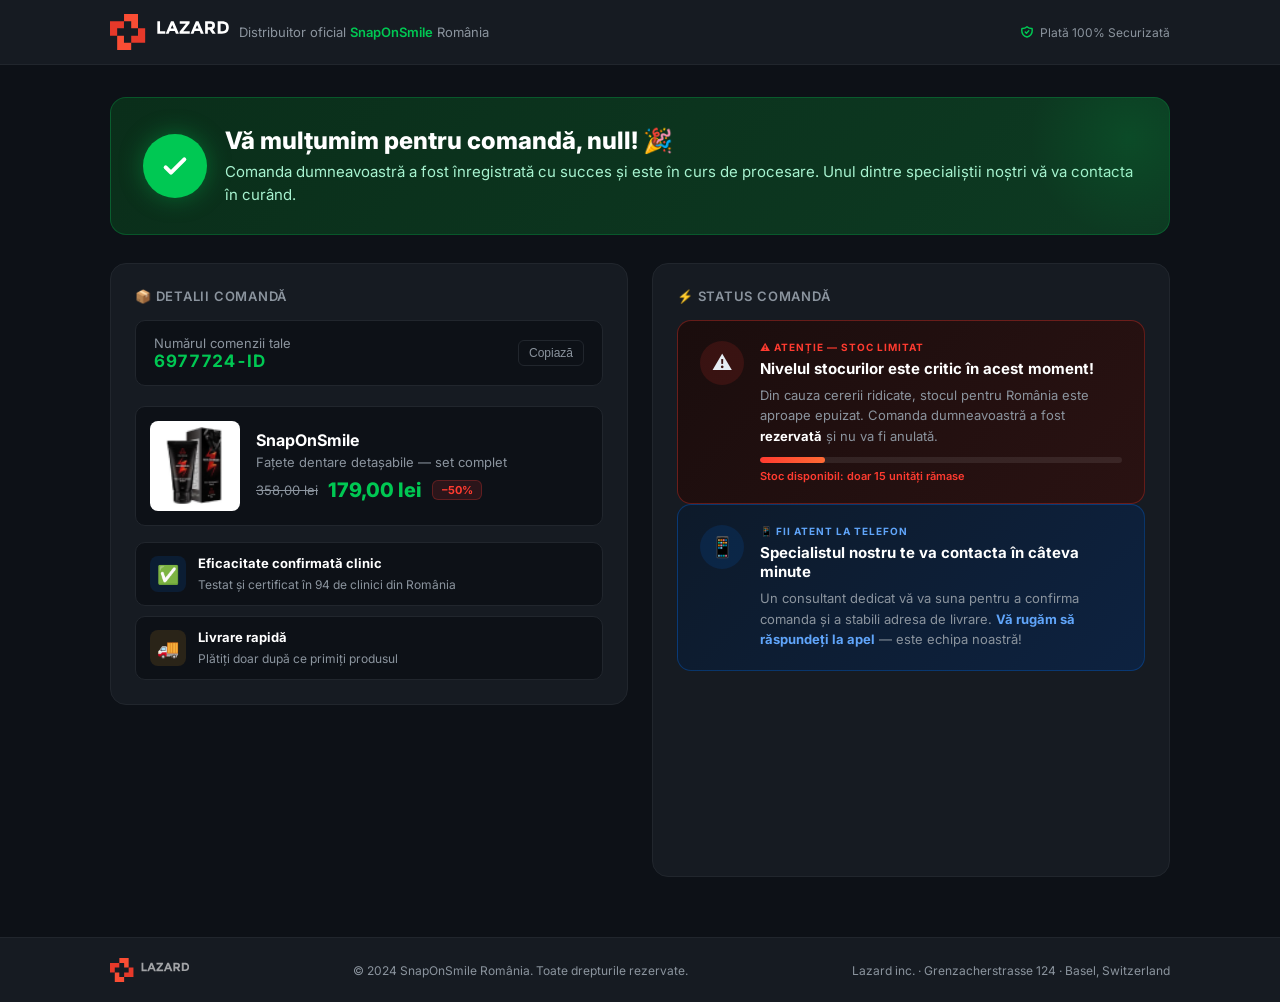
<file: thanks/index.html>
<!DOCTYPE html>
<html lang="ro-RO">
<head>
  <title>Mulțumim pentru comandă! | SnapOnSmile România</title>
  <meta charset="UTF-8">
  <meta name="viewport" content="width=device-width, initial-scale=1">
  <meta name="robots" content="noindex, nofollow">
  <link rel="shortcut icon" href="favicon.ico">
  <link rel="preconnect" href="https://fonts.googleapis.com">
  <link rel="preconnect" href="https://fonts.gstatic.com" crossorigin>
  <link href="https://fonts.googleapis.com/css2?family=Inter:wght@400;500;600;700;800;900&display=swap" rel="stylesheet">
  <style>
    *, *::before, *::after { box-sizing: border-box; margin: 0; padding: 0; }

    :root {
      --green:   #00c853;
      --green-d: #00a844;
      --red:     #ff3b30;
      --orange:  #ff9500;
      --gold:    #f5a623;
      --dark:    #0d1117;
      --card:    #161b22;
      --border:  #21262d;
      --text:    #e6edf3;
      --muted:   #8b949e;
      --white:   #ffffff;
    }

    html, body { height: 100%; }

    body {
      font-family: 'Inter', sans-serif;
      background: var(--dark);
      color: var(--text);
      min-height: 100vh;
    }

    /* ── HEADER ── */
    .header {
      background: var(--card);
      border-bottom: 1px solid var(--border);
      padding: 14px 0;
    }
    .header-inner {
      max-width: 1100px;
      margin: 0 auto;
      padding: 0 20px;
      display: flex;
      align-items: center;
      justify-content: space-between;
      gap: 12px;
      flex-wrap: wrap;
    }
    .header-brand {
      display: flex;
      align-items: center;
      gap: 10px;
    }
    .header-brand svg { height: 36px; width: auto; }
    .header-tagline {
      font-size: 13px;
      color: var(--muted);
    }
    .header-tagline span { color: var(--green); font-weight: 600; }
    .header-secure {
      display: flex;
      align-items: center;
      gap: 6px;
      font-size: 12px;
      color: var(--muted);
    }
    .header-secure svg { color: var(--green); }

    /* ── MAIN ── */
    .main { padding: 32px 0 60px; }
    .container {
      max-width: 1100px;
      margin: 0 auto;
      padding: 0 20px;
    }

    /* ── SUCCESS BANNER ── */
    .success-banner {
      background: linear-gradient(135deg, #0a2e1a 0%, #0d3a22 100%);
      border: 1px solid #00c85340;
      border-radius: 16px;
      padding: 28px 32px;
      display: flex;
      align-items: center;
      gap: 18px;
      margin-bottom: 28px;
      position: relative;
      overflow: hidden;
    }
    .success-banner::before {
      content: '';
      position: absolute;
      top: -60px; right: -60px;
      width: 200px; height: 200px;
      background: radial-gradient(circle, #00c85320, transparent 70%);
      pointer-events: none;
    }
    .success-icon {
      width: 64px; height: 64px;
      background: var(--green);
      border-radius: 50%;
      display: flex; align-items: center; justify-content: center;
      flex-shrink: 0;
      box-shadow: 0 0 24px #00c85360;
      animation: pulse-green 2s ease-in-out infinite;
    }
    @keyframes pulse-green {
      0%, 100% { box-shadow: 0 0 24px #00c85360; }
      50%       { box-shadow: 0 0 40px #00c85390; }
    }
    .success-icon svg { width: 32px; height: 32px; color: #fff; }
    .success-text h1 {
      font-size: clamp(18px, 3vw, 24px);
      font-weight: 800;
      color: var(--white);
      margin-bottom: 6px;
    }
    .success-text p {
      font-size: 15px;
      color: #a7f3d0;
      line-height: 1.5;
    }

    /* ── GRID ── */
    .grid {
      display: grid;
      grid-template-columns: 1fr 1fr;
      gap: 24px;
    }
    @media (max-width: 768px) {
      .grid { grid-template-columns: 1fr; }
      .success-banner { flex-direction: column; text-align: center; }
    }

    /* ── CARD ── */
    .card {
      background: var(--card);
      border: 1px solid var(--border);
      border-radius: 16px;
      padding: 24px;
    }
    .card-title {
      font-size: 13px;
      font-weight: 600;
      text-transform: uppercase;
      letter-spacing: .06em;
      color: var(--muted);
      margin-bottom: 16px;
    }

    /* ── ORDER ID ── */
    .order-id-box {
      background: #0d1117;
      border: 1px solid var(--border);
      border-radius: 10px;
      padding: 14px 18px;
      display: flex;
      align-items: center;
      justify-content: space-between;
      gap: 12px;
      margin-bottom: 20px;
    }
    .order-id-label { font-size: 13px; color: var(--muted); }
    .order-id-value {
      font-size: 17px;
      font-weight: 700;
      color: var(--green);
      letter-spacing: .04em;
      font-variant-numeric: tabular-nums;
    }
    .order-id-copy {
      background: none;
      border: 1px solid var(--border);
      border-radius: 6px;
      padding: 5px 10px;
      font-size: 12px;
      color: var(--muted);
      cursor: pointer;
      transition: all .2s;
    }
    .order-id-copy:hover { border-color: var(--green); color: var(--green); }

    /* ── PRODUCT CARD ── */
    .product-box {
      display: flex;
      gap: 16px;
      align-items: center;
      background: #0d1117;
      border: 1px solid var(--border);
      border-radius: 10px;
      padding: 14px;
      margin-bottom: 16px;
    }
    .product-img {
      width: 90px; height: 90px;
      object-fit: contain;
      border-radius: 8px;
      background: #fff;
      padding: 4px;
      flex-shrink: 0;
    }
    .product-info { flex: 1; }
    .product-name {
      font-size: 16px;
      font-weight: 700;
      color: var(--white);
      margin-bottom: 4px;
    }
    .product-desc {
      font-size: 13px;
      color: var(--muted);
      margin-bottom: 8px;
    }
    .price-row { display: flex; align-items: center; gap: 10px; }
    .price-old {
      font-size: 13px;
      color: var(--muted);
      text-decoration: line-through;
    }
    .price-new {
      font-size: 20px;
      font-weight: 800;
      color: var(--green);
    }
    .badge-discount {
      background: #ff3b3020;
      color: var(--red);
      border: 1px solid #ff3b3040;
      border-radius: 6px;
      font-size: 11px;
      font-weight: 700;
      padding: 2px 8px;
    }

    /* ── SEALS ── */
    .seals {
      display: flex;
      flex-direction: column;
      gap: 10px;
    }
    .seal {
      display: flex;
      align-items: center;
      gap: 12px;
      background: #0d1117;
      border: 1px solid var(--border);
      border-radius: 10px;
      padding: 12px 14px;
    }
    .seal-icon {
      width: 36px; height: 36px;
      border-radius: 8px;
      display: flex; align-items: center; justify-content: center;
      flex-shrink: 0;
      font-size: 18px;
    }
    .seal-icon.green { background: #00c85320; }
    .seal-icon.blue  { background: #0070f320; }
    .seal-icon.gold  { background: #f5a62320; }
    .seal-text strong {
      display: block;
      font-size: 13px;
      font-weight: 700;
      color: var(--white);
      margin-bottom: 2px;
    }
    .seal-text span { font-size: 12px; color: var(--muted); }

    /* ── TRIGGERS ── */
    .triggers { display: flex; flex-direction: column; gap: 16px; margin-top: 28px; }

    .trigger {
      border-radius: 14px;
      padding: 20px 22px;
      display: flex;
      gap: 16px;
      align-items: flex-start;
      position: relative;
      overflow: hidden;
      opacity: 0;
      transform: translateY(20px);
      transition: opacity .5s ease, transform .5s ease;
    }
    .trigger.show { opacity: 1; transform: translateY(0); }

    .trigger-1 {
      background: linear-gradient(135deg, #1a0d0d, #2a1212);
      border: 1px solid #ff3b3050;
    }
    .trigger-2 {
      background: linear-gradient(135deg, #0d1a2a, #0d2240);
      border: 1px solid #0070f350;
    }
    .trigger-3 {
      background: linear-gradient(135deg, #1a160a, #2a2210);
      border: 1px solid #f5a62350;
    }

    .trigger-pulse {
      width: 44px; height: 44px;
      border-radius: 50%;
      display: flex; align-items: center; justify-content: center;
      flex-shrink: 0;
      font-size: 20px;
      animation: trigger-pulse 1.5s ease-in-out infinite;
    }
    .trigger-1 .trigger-pulse { background: #ff3b3020; animation-delay: 0s; }
    .trigger-2 .trigger-pulse { background: #0070f320; animation-delay: .3s; }
    .trigger-3 .trigger-pulse { background: #f5a62320; animation-delay: .6s; }

    @keyframes trigger-pulse {
      0%, 100% { transform: scale(1); }
      50%       { transform: scale(1.12); }
    }

    .trigger-body { flex: 1; }
    .trigger-tag {
      font-size: 10px;
      font-weight: 700;
      text-transform: uppercase;
      letter-spacing: .1em;
      margin-bottom: 6px;
    }
    .trigger-1 .trigger-tag { color: var(--red); }
    .trigger-2 .trigger-tag { color: #60a5fa; }
    .trigger-3 .trigger-tag { color: var(--gold); }

    .trigger-title {
      font-size: 15px;
      font-weight: 700;
      color: var(--white);
      margin-bottom: 6px;
      line-height: 1.3;
    }
    .trigger-desc {
      font-size: 13px;
      color: var(--muted);
      line-height: 1.6;
    }

    .stock-bar {
      margin-top: 10px;
      height: 6px;
      background: #ffffff15;
      border-radius: 99px;
      overflow: hidden;
    }
    .stock-bar-fill {
      height: 100%;
      width: 18%;
      background: linear-gradient(90deg, var(--red), #ff6b35);
      border-radius: 99px;
      animation: stock-blink 1.5s ease-in-out infinite;
    }
    @keyframes stock-blink {
      0%, 100% { opacity: 1; }
      50%       { opacity: .6; }
    }
    .stock-label {
      margin-top: 6px;
      font-size: 11px;
      color: var(--red);
      font-weight: 600;
    }

    /* countdown inline */
    .countdown-inline {
      display: inline-flex;
      align-items: center;
      gap: 4px;
      background: #ffffff10;
      border: 1px solid #ffffff20;
      border-radius: 6px;
      padding: 3px 10px;
      font-size: 14px;
      font-weight: 700;
      color: var(--white);
      font-variant-numeric: tabular-nums;
      margin-top: 8px;
    }
    .countdown-inline .cd-label { font-size: 11px; font-weight: 400; color: var(--muted); margin-right: 4px; }
    .trigger-3 .countdown-inline { border-color: #f5a62340; }

    /* ── FOOTER ── */
    .footer {
      background: var(--card);
      border-top: 1px solid var(--border);
      padding: 20px 0;
    }
    .footer-inner {
      max-width: 1100px;
      margin: 0 auto;
      padding: 0 20px;
      display: flex;
      align-items: center;
      justify-content: space-between;
      flex-wrap: wrap;
      gap: 12px;
    }
    .footer img { height: 28px; opacity: .7; }
    .footer-copy { font-size: 12px; color: var(--muted); }
    .footer-address { font-size: 12px; color: var(--muted); text-align: right; }

    /* ── RESPONSIVE ── */
    @media (max-width: 520px) {
      .success-banner { padding: 20px; }
      .card { padding: 18px; }
      .product-img { width: 70px; height: 70px; }
    }
  </style>
</head>
<body>

  <!-- HEADER -->
  <header class="header">
    <div class="header-inner">
      <div class="header-brand">
        <svg height="32" viewBox="0 0 99 30" fill="none" xmlns="http://www.w3.org/2000/svg"><path d="M17.6719 11.9108H23.3344V0H11.6983V6.11465H17.6719V11.9108Z" fill="#FA4D34"/><path d="M11.6361 11.9745V6.11465H0V18.0892H5.9736V11.9745H11.6361Z" fill="#E6392A"/><path d="M11.6361 18.0892H5.97361V30H17.6719V23.8854H11.6361V18.0892Z" fill="#FA4D34"/><path d="M17.6719 18.0892V23.8854H29.308V11.9108H23.3344V18.0892H17.6719Z" fill="#E6392A"/><path d="M39.4507 16.4331V6.05096H41.6908V14.3949H46.0465V16.4331H39.4507Z" fill="white"/><path d="M54.9447 16.4331L54.0113 14.2038H49.78L48.8466 16.4331H46.4199L50.8378 6.05096H53.0157L57.4337 16.4331H54.9447ZM51.8957 9.10829L50.5889 12.1019H53.1402L51.8957 9.10829Z" fill="white"/><path d="M57.9315 16.4331V14.8408L63.2828 8.02549H58.1182V6.05096H66.3319V7.64332L61.0427 14.3949H66.4563V16.4331H57.9315Z" fill="white"/><path d="M75.6656 16.4331L74.7322 14.2038H70.5009L69.5676 16.4331H67.1408L71.5588 6.05096H73.7366L78.1546 16.4331H75.6656ZM72.6166 9.10829L71.3099 12.1019H73.8611L72.6166 9.10829Z" fill="white"/><path d="M87.4884 9.49045C87.4884 11.1465 86.8661 12.2293 85.5594 12.7389L88.1106 16.4331H85.3105L83.0704 13.121H81.5148V16.4331H79.2747V6.05096H83.1326C84.6883 6.05096 85.8083 6.30574 86.4928 6.87899C87.1773 7.38854 87.4884 8.28026 87.4884 9.49045ZM84.7505 10.7006C85.0616 10.4459 85.186 10.0637 85.186 9.49045C85.186 8.91721 85.0616 8.53504 84.7505 8.34396C84.4393 8.15288 83.9415 8.02549 83.1948 8.02549H81.5148V11.0828H83.1948C83.9415 11.0828 84.5016 10.9554 84.7505 10.7006Z" fill="white"/><path d="M97.5688 7.38854C98.5644 8.28026 99 9.55415 99 11.1465C99 12.7389 98.5022 14.0127 97.5688 14.9682C96.6354 15.9236 95.2043 16.3694 93.2131 16.3694H89.7285V6.05096H93.3375C95.2043 6.05096 96.6354 6.49682 97.5688 7.38854ZM95.951 13.5669C96.511 13.0573 96.7599 12.2293 96.7599 11.2102C96.7599 10.1911 96.511 9.42676 95.951 8.85351C95.3909 8.28026 94.5198 8.02549 93.3997 8.02549H92.1552V14.3312H93.5864C94.582 14.3949 95.3909 14.1401 95.951 13.5669Z" fill="white"/></svg>
        <div class="header-tagline">Distribuitor oficial <span>SnapOnSmile</span> România</div>
      </div>
      <div class="header-secure">
        <svg width="14" height="14" fill="none" viewBox="0 0 24 24" stroke="currentColor" stroke-width="2.5"><path stroke-linecap="round" stroke-linejoin="round" d="M9 12l2 2 4-4m5.618-4.016A11.955 11.955 0 0112 2.944a11.955 11.955 0 01-8.618 3.04A12.02 12.02 0 003 9c0 5.591 3.824 10.29 9 11.622 5.176-1.332 9-6.03 9-11.622 0-1.042-.133-2.052-.382-3.016z"/></svg>
        Plată 100% Securizată
      </div>
    </div>
  </header>

  <!-- MAIN -->
  <main class="main">
    <div class="container">

      <!-- SUCCESS BANNER -->
      <div class="success-banner">
        <div class="success-icon">
          <svg fill="none" viewBox="0 0 24 24" stroke="currentColor" stroke-width="3">
            <path stroke-linecap="round" stroke-linejoin="round" d="M5 13l4 4L19 7"/>
          </svg>
        </div>
        <div class="success-text">
          <h1>Vă mulțumim pentru comandă, <span id="lead-name">stimat client</span>! 🎉</h1>
          <p>Comanda dumneavoastră a fost înregistrată cu succes și este în curs de procesare. Unul dintre specialiștii noștri vă va contacta în curând.</p>
        </div>
      </div>

      <!-- GRID -->
      <div class="grid">

        <!-- COL LEFT -->
        <div>
          <!-- Order Card -->
          <div class="card" style="margin-bottom: 20px;">
            <div class="card-title">📦 Detalii comandă</div>

            <div class="order-id-box">
              <div>
                <div class="order-id-label">Numărul comenzii tale</div>
                <div class="order-id-value" id="order-id">—</div>
              </div>
              <button class="order-id-copy" onclick="copyOrderId()">Copiază</button>
            </div>

            <div class="product-box">
              <img class="product-img"
                src="https://static.statthroat.tech/offers/b391e124-5849-4fff-a56c-6d263158db1a.png"
                onerror="this.src='assets/images/logo/product1.png'"
                alt="SnapOnSmile">
              <div class="product-info">
                <div class="product-name">SnapOnSmile</div>
                <div class="product-desc">Fațete dentare detașabile — set complet</div>
                <div class="price-row">
                  <span class="price-old">358,00 lei</span>
                  <span class="price-new">179,00 lei</span>
                  <span class="badge-discount">−50%</span>
                </div>
              </div>
            </div>

            <div class="seals">
  
              <div class="seal">
                <div class="seal-icon blue">✅</div>
                <div class="seal-text">
                  <strong>Eficacitate confirmată clinic</strong>
                  <span>Testat și certificat în 94 de clinici din România</span>
                </div>
              </div>
              <div class="seal">
                <div class="seal-icon gold">🚚</div>
                <div class="seal-text">
                  <strong>Livrare rapidă</strong>
                  <span>Plătiți doar după ce primiți produsul</span>
                </div>
              </div>
            </div>
          </div>
        </div>

        <!-- COL RIGHT -->
        <div>
          <div class="card">
            <div class="card-title">⚡ Status comandă</div>

            <!-- TRIGGER 1 — Stock -->
            <div class="trigger trigger-1" id="trigger-1">
              <div class="trigger-pulse">⚠️</div>
              <div class="trigger-body">
                <div class="trigger-tag">⚠️ Atenție — Stoc limitat</div>
                <div class="trigger-title">Nivelul stocurilor este critic în acest moment!</div>
                <div class="trigger-desc">
                  Din cauza cererii ridicate, stocul pentru România este aproape epuizat.
                  Comanda dumneavoastră a fost <strong style="color:#fff">rezervată</strong> și nu va fi anulată.
                </div>
                <div class="stock-bar"><div class="stock-bar-fill"></div></div>
                <div class="stock-label">Stoc disponibil: doar 15 unități rămase</div>
              </div>
            </div>

            <!-- TRIGGER 2 — Call -->
            <div class="trigger trigger-2" id="trigger-2">
              <div class="trigger-pulse">📱</div>
              <div class="trigger-body">
                <div class="trigger-tag">📱 Fii atent la telefon</div>
                <div class="trigger-title">Specialistul nostru te va contacta în câteva minute</div>
                <div class="trigger-desc">
                  Un consultant dedicat vă va suna pentru a confirma comanda și a stabili adresa de livrare.
                  <strong style="color:#60a5fa">Vă rugăm să răspundeți la apel</strong> — este echipa noastră!
                </div>
              </div>
            </div>

            <!-- TRIGGER 3 — 30min countdown -->
            <div class="trigger trigger-3" id="trigger-3">
              <div class="trigger-pulse">🕐</div>
              <div class="trigger-body">
                <div class="trigger-tag">🔥 Nu ratați această ofertă</div>
                <div class="trigger-title">Vă vom contacta în maxim 30 de minute!</div>
                <div class="trigger-desc">
                  Prețul redus de <strong style="color:#f5a623">179,00 lei</strong> este valabil doar pentru comenzile confirmate telefonic în fereastra de timp de mai jos.
                  Fiți pregătit!
                </div>
                <div class="countdown-inline">
                  <span class="cd-label">Timp rămas:</span>
                  <span id="cd-min">29</span>:<span id="cd-sec">59</span>
                </div>
              </div>
            </div>

          </div>
        </div>
      </div>
      <!-- end grid -->

    </div>
  </main>

  <!-- FOOTER -->
  <footer class="footer">
    <div class="footer-inner">
      <svg height="24" viewBox="0 0 99 30" fill="none" xmlns="http://www.w3.org/2000/svg"><path d="M17.6719 11.9108H23.3344V0H11.6983V6.11465H17.6719V11.9108Z" fill="#FA4D34"/><path d="M11.6361 11.9745V6.11465H0V18.0892H5.9736V11.9745H11.6361Z" fill="#E6392A"/><path d="M11.6361 18.0892H5.97361V30H17.6719V23.8854H11.6361V18.0892Z" fill="#FA4D34"/><path d="M17.6719 18.0892V23.8854H29.308V11.9108H23.3344V18.0892H17.6719Z" fill="#E6392A"/><path d="M39.4507 16.4331V6.05096H41.6908V14.3949H46.0465V16.4331H39.4507Z" fill="white" opacity=".6"/><path d="M54.9447 16.4331L54.0113 14.2038H49.78L48.8466 16.4331H46.4199L50.8378 6.05096H53.0157L57.4337 16.4331H54.9447ZM51.8957 9.10829L50.5889 12.1019H53.1402L51.8957 9.10829Z" fill="white" opacity=".6"/><path d="M57.9315 16.4331V14.8408L63.2828 8.02549H58.1182V6.05096H66.3319V7.64332L61.0427 14.3949H66.4563V16.4331H57.9315Z" fill="white" opacity=".6"/><path d="M75.6656 16.4331L74.7322 14.2038H70.5009L69.5676 16.4331H67.1408L71.5588 6.05096H73.7366L78.1546 16.4331H75.6656ZM72.6166 9.10829L71.3099 12.1019H73.8611L72.6166 9.10829Z" fill="white" opacity=".6"/><path d="M87.4884 9.49045C87.4884 11.1465 86.8661 12.2293 85.5594 12.7389L88.1106 16.4331H85.3105L83.0704 13.121H81.5148V16.4331H79.2747V6.05096H83.1326C84.6883 6.05096 85.8083 6.30574 86.4928 6.87899C87.1773 7.38854 87.4884 8.28026 87.4884 9.49045ZM84.7505 10.7006C85.0616 10.4459 85.186 10.0637 85.186 9.49045C85.186 8.91721 85.0616 8.53504 84.7505 8.34396C84.4393 8.15288 83.9415 8.02549 83.1948 8.02549H81.5148V11.0828H83.1948C83.9415 11.0828 84.5016 10.9554 84.7505 10.7006Z" fill="white" opacity=".6"/><path d="M97.5688 7.38854C98.5644 8.28026 99 9.55415 99 11.1465C99 12.7389 98.5022 14.0127 97.5688 14.9682C96.6354 15.9236 95.2043 16.3694 93.2131 16.3694H89.7285V6.05096H93.3375C95.2043 6.05096 96.6354 6.49682 97.5688 7.38854ZM95.951 13.5669C96.511 13.0573 96.7599 12.2293 96.7599 11.2102C96.7599 10.1911 96.511 9.42676 95.951 8.85351C95.3909 8.28026 94.5198 8.02549 93.3997 8.02549H92.1552V14.3312H93.5864C94.582 14.3949 95.3909 14.1401 95.951 13.5669Z" fill="white" opacity=".6"/></svg>
      <div class="footer-copy">© 2024 SnapOnSmile România. Toate drepturile rezervate.</div>
      <div class="footer-address">Lazard inc. · Grenzacherstrasse 124 · Basel, Switzerland</div>
    </div>
  </footer>

  <script>
    /* ── ORDER ID ── */
    function genOrderId() {
      var n = Math.floor(1000000 + Math.random() * 8999999);
      return n + '-ID';
    }
    var orderId = sessionStorage.getItem('sos_order_id');
    if (!orderId) {
      orderId = genOrderId();
      sessionStorage.setItem('sos_order_id', orderId);
    }
    document.getElementById('order-id').textContent = orderId;

    function copyOrderId() {
      navigator.clipboard.writeText(orderId).then(function() {
        var btn = document.querySelector('.order-id-copy');
        btn.textContent = 'Copiat!';
        btn.style.color = 'var(--green)';
        btn.style.borderColor = 'var(--green)';
        setTimeout(function() {
          btn.textContent = 'Copiază';
          btn.style.color = '';
          btn.style.borderColor = '';
        }, 2000);
      });
    }

    /* ── LEAD NAME from URL ── */
    var params = new URLSearchParams(window.location.search);
    var name = params.get('name');
    if (name) document.getElementById('lead-name').textContent = decodeURIComponent(name);

    /* ── TRIGGER REVEALS (staggered) ── */
    function showTrigger(id, delay) {
      setTimeout(function() {
        var el = document.getElementById(id);
        if (el) el.classList.add('show');
      }, delay);
    }
    showTrigger('trigger-1', 400);
    showTrigger('trigger-2', 1200);
    showTrigger('trigger-3', 2200);

    /* ── 30-MIN COUNTDOWN ── */
    var cdTotal = 29 * 60 + 59;
    var stored  = sessionStorage.getItem('sos_cd');
    if (stored) cdTotal = parseInt(stored, 10);

    function tickCd() {
      if (cdTotal <= 0) { clearInterval(cdInterval); return; }
      cdTotal--;
      sessionStorage.setItem('sos_cd', cdTotal);
      var m = Math.floor(cdTotal / 60);
      var s = cdTotal % 60;
      document.getElementById('cd-min').textContent = String(m).padStart(2, '0');
      document.getElementById('cd-sec').textContent = String(s).padStart(2, '0');
    }
    var cdInterval = setInterval(tickCd, 1000);
    tickCd();
  </script>

</body>
</html>
</file>
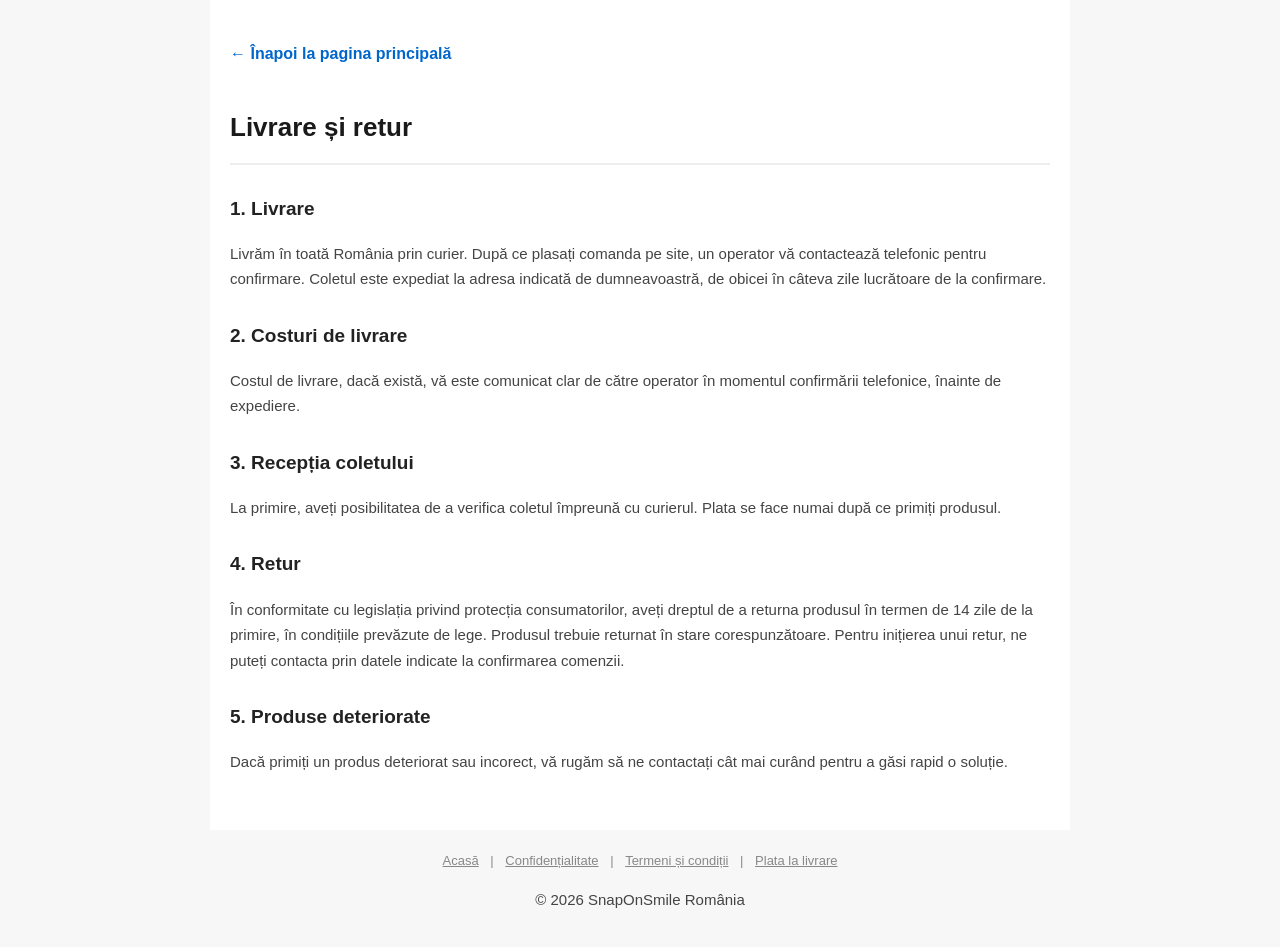
<file: livrare-si-retur.html>
<!DOCTYPE html>
<html lang="ro-RO">
<head>
<meta charset="UTF-8">
<meta name="viewport" content="width=device-width, initial-scale=1">
<meta name="robots" content="noindex, follow">
<title>Livrare și retur | SnapOnSmile România</title>
<style>
  body{font-family:-apple-system,Segoe UI,Roboto,Arial,sans-serif;color:#333;line-height:1.7;margin:0;background:#f7f7f7;}
  .wrap{max-width:820px;margin:0 auto;padding:40px 20px;background:#fff;}
  h1{font-size:26px;color:#1a1a1a;border-bottom:2px solid #eee;padding-bottom:14px;}
  h2{font-size:19px;color:#222;margin-top:28px;}
  p,li{font-size:15px;color:#444;}
  a{color:#0066cc;}
  .back{display:inline-block;margin-bottom:20px;text-decoration:none;color:#0066cc;font-weight:bold;}
  footer{max-width:820px;margin:0 auto;padding:20px;text-align:center;font-size:13px;color:#888;}
  footer a{color:#888;margin:0 8px;}
</style>
</head>
<body>
<div class="wrap">
  <a href="index.html" class="back">&larr; Înapoi la pagina principală</a>
  <h1>Livrare și retur</h1>

  <h2>1. Livrare</h2>
  <p>Livrăm în toată România prin curier. După ce plasați comanda pe site, un operator vă contactează telefonic pentru confirmare. Coletul este expediat la adresa indicată de dumneavoastră, de obicei în câteva zile lucrătoare de la confirmare.</p>

  <h2>2. Costuri de livrare</h2>
  <p>Costul de livrare, dacă există, vă este comunicat clar de către operator în momentul confirmării telefonice, înainte de expediere.</p>

  <h2>3. Recepția coletului</h2>
  <p>La primire, aveți posibilitatea de a verifica coletul împreună cu curierul. Plata se face numai după ce primiți produsul.</p>

  <h2>4. Retur</h2>
  <p>În conformitate cu legislația privind protecția consumatorilor, aveți dreptul de a returna produsul în termen de 14 zile de la primire, în condițiile prevăzute de lege. Produsul trebuie returnat în stare corespunzătoare. Pentru inițierea unui retur, ne puteți contacta prin datele indicate la confirmarea comenzii.</p>

  <h2>5. Produse deteriorate</h2>
  <p>Dacă primiți un produs deteriorat sau incorect, vă rugăm să ne contactați cât mai curând pentru a găsi rapid o soluție.</p>
</div>
<footer>
  <a href="index.html">Acasă</a> |
  <a href="politica-confidentialitate.html">Confidențialitate</a> |
  <a href="termeni-si-conditii.html">Termeni și condiții</a> |
  <a href="plata-la-livrare.html">Plata la livrare</a>
  <p>&copy; 2026 SnapOnSmile România</p>
</footer>
</body>
</html>
</file>
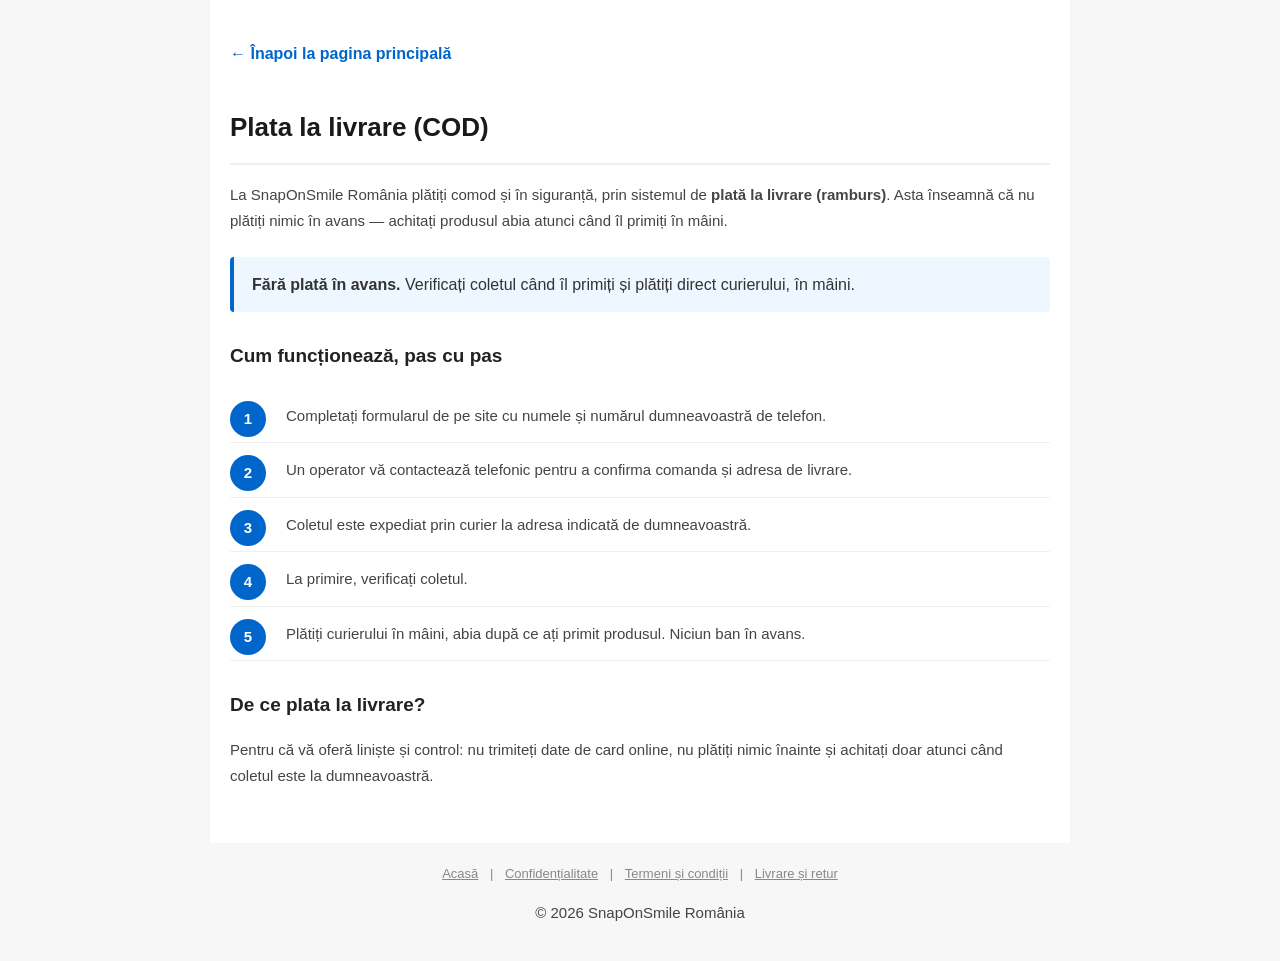
<file: plata-la-livrare.html>
<!DOCTYPE html>
<html lang="ro-RO">
<head>
<meta charset="UTF-8">
<meta name="viewport" content="width=device-width, initial-scale=1">
<meta name="robots" content="noindex, follow">
<title>Plata la livrare (COD) | SnapOnSmile România</title>
<style>
  body{font-family:-apple-system,Segoe UI,Roboto,Arial,sans-serif;color:#333;line-height:1.7;margin:0;background:#f7f7f7;}
  .wrap{max-width:820px;margin:0 auto;padding:40px 20px;background:#fff;}
  h1{font-size:26px;color:#1a1a1a;border-bottom:2px solid #eee;padding-bottom:14px;}
  h2{font-size:19px;color:#222;margin-top:28px;}
  p,li{font-size:15px;color:#444;}
  a{color:#0066cc;}
  .back{display:inline-block;margin-bottom:20px;text-decoration:none;color:#0066cc;font-weight:bold;}
  .steps{counter-reset:step;list-style:none;padding:0;}
  .steps li{position:relative;padding:14px 0 14px 56px;border-bottom:1px solid #f0f0f0;}
  .steps li:before{counter-increment:step;content:counter(step);position:absolute;left:0;top:12px;width:36px;height:36px;background:#0066cc;color:#fff;border-radius:50%;text-align:center;line-height:36px;font-weight:bold;}
  .highlight{background:#eef7ff;border-left:4px solid #0066cc;padding:14px 18px;margin:24px 0;border-radius:4px;}
  footer{max-width:820px;margin:0 auto;padding:20px;text-align:center;font-size:13px;color:#888;}
  footer a{color:#888;margin:0 8px;}
</style>
</head>
<body>
<div class="wrap">
  <a href="index.html" class="back">&larr; Înapoi la pagina principală</a>
  <h1>Plata la livrare (COD)</h1>
  <p>La SnapOnSmile România plătiți comod și în siguranță, prin sistemul de <strong>plată la livrare (ramburs)</strong>. Asta înseamnă că nu plătiți nimic în avans — achitați produsul abia atunci când îl primiți în mâini.</p>

  <div class="highlight">
    <strong>Fără plată în avans.</strong> Verificați coletul când îl primiți și plătiți direct curierului, în mâini.
  </div>

  <h2>Cum funcționează, pas cu pas</h2>
  <ol class="steps">
    <li>Completați formularul de pe site cu numele și numărul dumneavoastră de telefon.</li>
    <li>Un operator vă contactează telefonic pentru a confirma comanda și adresa de livrare.</li>
    <li>Coletul este expediat prin curier la adresa indicată de dumneavoastră.</li>
    <li>La primire, verificați coletul.</li>
    <li>Plătiți curierului în mâini, abia după ce ați primit produsul. Niciun ban în avans.</li>
  </ol>

  <h2>De ce plata la livrare?</h2>
  <p>Pentru că vă oferă liniște și control: nu trimiteți date de card online, nu plătiți nimic înainte și achitați doar atunci când coletul este la dumneavoastră.</p>
</div>
<footer>
  <a href="index.html">Acasă</a> |
  <a href="politica-confidentialitate.html">Confidențialitate</a> |
  <a href="termeni-si-conditii.html">Termeni și condiții</a> |
  <a href="livrare-si-retur.html">Livrare și retur</a>
  <p>&copy; 2026 SnapOnSmile România</p>
</footer>
</body>
</html>
</file>
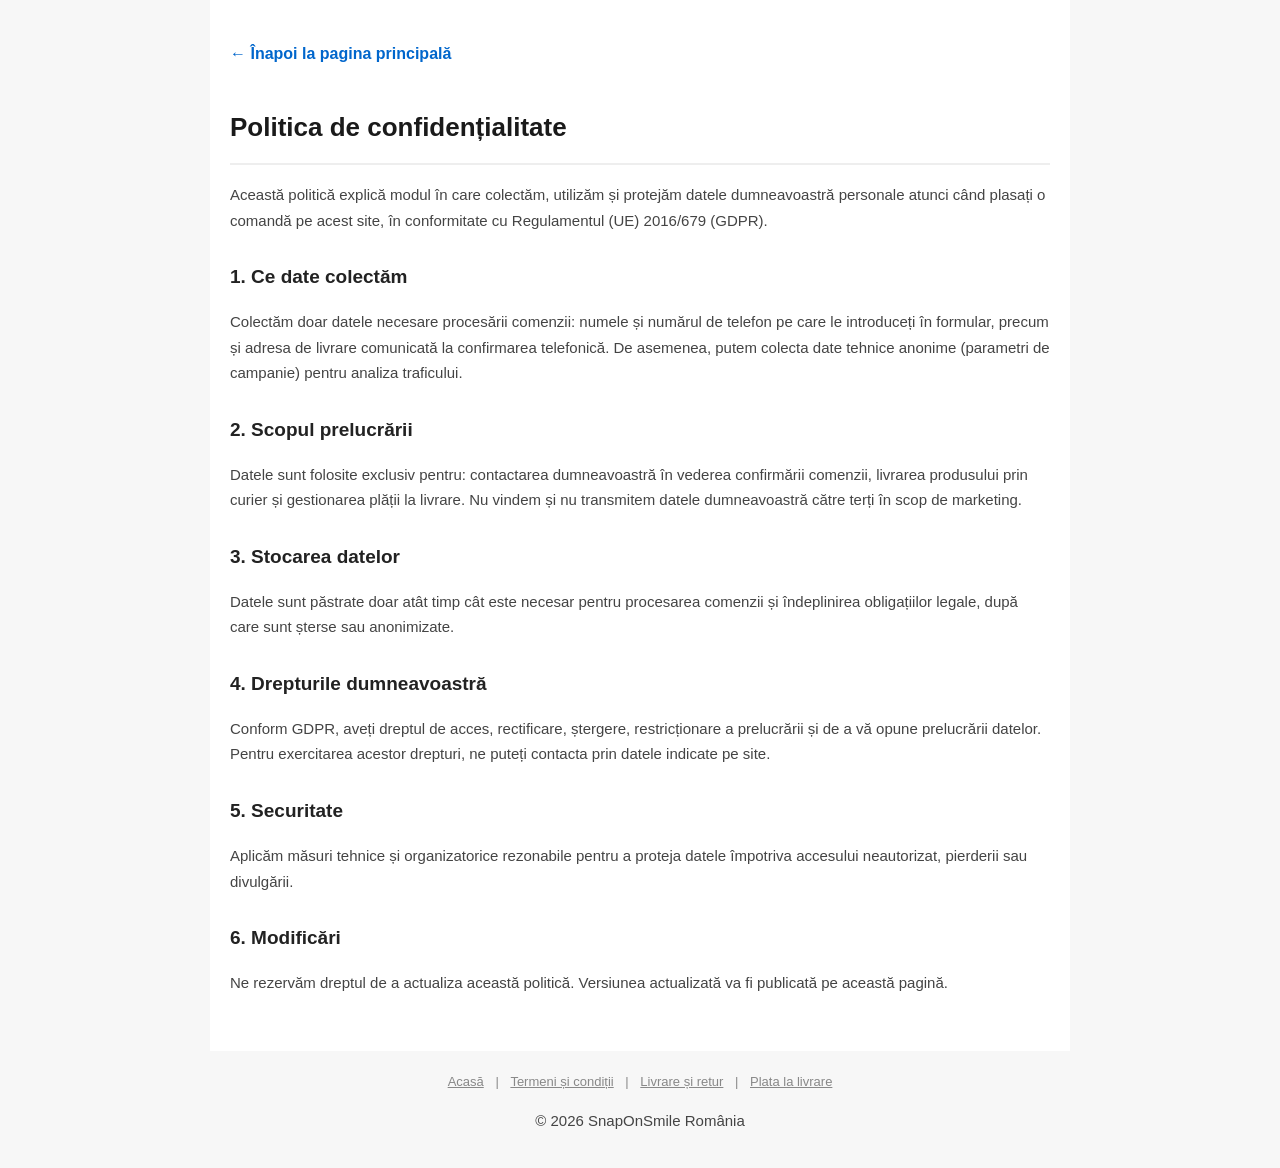
<file: politica-confidentialitate.html>
<!DOCTYPE html>
<html lang="ro-RO">
<head>
<meta charset="UTF-8">
<meta name="viewport" content="width=device-width, initial-scale=1">
<meta name="robots" content="noindex, follow">
<title>Politica de confidențialitate | SnapOnSmile România</title>
<style>
  body{font-family:-apple-system,Segoe UI,Roboto,Arial,sans-serif;color:#333;line-height:1.7;margin:0;background:#f7f7f7;}
  .wrap{max-width:820px;margin:0 auto;padding:40px 20px;background:#fff;}
  h1{font-size:26px;color:#1a1a1a;border-bottom:2px solid #eee;padding-bottom:14px;}
  h2{font-size:19px;color:#222;margin-top:28px;}
  p,li{font-size:15px;color:#444;}
  a{color:#0066cc;}
  .back{display:inline-block;margin-bottom:20px;text-decoration:none;color:#0066cc;font-weight:bold;}
  footer{max-width:820px;margin:0 auto;padding:20px;text-align:center;font-size:13px;color:#888;}
  footer a{color:#888;margin:0 8px;}
</style>
</head>
<body>
<div class="wrap">
  <a href="index.html" class="back">&larr; Înapoi la pagina principală</a>
  <h1>Politica de confidențialitate</h1>
  <p>Această politică explică modul în care colectăm, utilizăm și protejăm datele dumneavoastră personale atunci când plasați o comandă pe acest site, în conformitate cu Regulamentul (UE) 2016/679 (GDPR).</p>

  <h2>1. Ce date colectăm</h2>
  <p>Colectăm doar datele necesare procesării comenzii: numele și numărul de telefon pe care le introduceți în formular, precum și adresa de livrare comunicată la confirmarea telefonică. De asemenea, putem colecta date tehnice anonime (parametri de campanie) pentru analiza traficului.</p>

  <h2>2. Scopul prelucrării</h2>
  <p>Datele sunt folosite exclusiv pentru: contactarea dumneavoastră în vederea confirmării comenzii, livrarea produsului prin curier și gestionarea plății la livrare. Nu vindem și nu transmitem datele dumneavoastră către terți în scop de marketing.</p>

  <h2>3. Stocarea datelor</h2>
  <p>Datele sunt păstrate doar atât timp cât este necesar pentru procesarea comenzii și îndeplinirea obligațiilor legale, după care sunt șterse sau anonimizate.</p>

  <h2>4. Drepturile dumneavoastră</h2>
  <p>Conform GDPR, aveți dreptul de acces, rectificare, ștergere, restricționare a prelucrării și de a vă opune prelucrării datelor. Pentru exercitarea acestor drepturi, ne puteți contacta prin datele indicate pe site.</p>

  <h2>5. Securitate</h2>
  <p>Aplicăm măsuri tehnice și organizatorice rezonabile pentru a proteja datele împotriva accesului neautorizat, pierderii sau divulgării.</p>

  <h2>6. Modificări</h2>
  <p>Ne rezervăm dreptul de a actualiza această politică. Versiunea actualizată va fi publicată pe această pagină.</p>
</div>
<footer>
  <a href="index.html">Acasă</a> |
  <a href="termeni-si-conditii.html">Termeni și condiții</a> |
  <a href="livrare-si-retur.html">Livrare și retur</a> |
  <a href="plata-la-livrare.html">Plata la livrare</a>
  <p>&copy; 2026 SnapOnSmile România</p>
</footer>
</body>
</html>
</file>
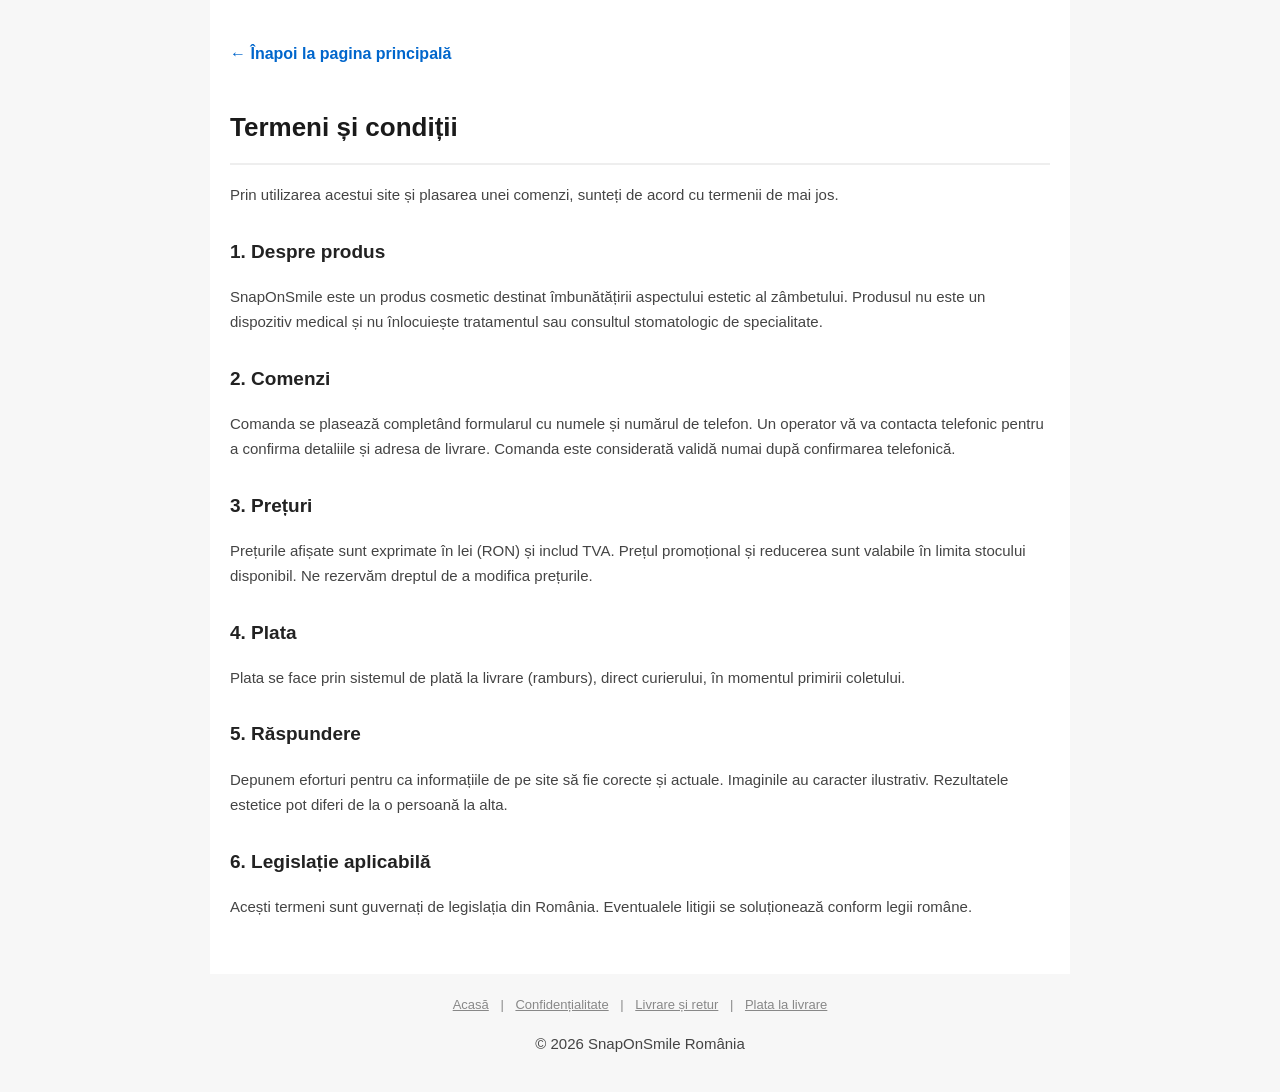
<file: termeni-si-conditii.html>
<!DOCTYPE html>
<html lang="ro-RO">
<head>
<meta charset="UTF-8">
<meta name="viewport" content="width=device-width, initial-scale=1">
<meta name="robots" content="noindex, follow">
<title>Termeni și condiții | SnapOnSmile România</title>
<style>
  body{font-family:-apple-system,Segoe UI,Roboto,Arial,sans-serif;color:#333;line-height:1.7;margin:0;background:#f7f7f7;}
  .wrap{max-width:820px;margin:0 auto;padding:40px 20px;background:#fff;}
  h1{font-size:26px;color:#1a1a1a;border-bottom:2px solid #eee;padding-bottom:14px;}
  h2{font-size:19px;color:#222;margin-top:28px;}
  p,li{font-size:15px;color:#444;}
  a{color:#0066cc;}
  .back{display:inline-block;margin-bottom:20px;text-decoration:none;color:#0066cc;font-weight:bold;}
  footer{max-width:820px;margin:0 auto;padding:20px;text-align:center;font-size:13px;color:#888;}
  footer a{color:#888;margin:0 8px;}
</style>
</head>
<body>
<div class="wrap">
  <a href="index.html" class="back">&larr; Înapoi la pagina principală</a>
  <h1>Termeni și condiții</h1>
  <p>Prin utilizarea acestui site și plasarea unei comenzi, sunteți de acord cu termenii de mai jos.</p>

  <h2>1. Despre produs</h2>
  <p>SnapOnSmile este un produs cosmetic destinat îmbunătățirii aspectului estetic al zâmbetului. Produsul nu este un dispozitiv medical și nu înlocuiește tratamentul sau consultul stomatologic de specialitate.</p>

  <h2>2. Comenzi</h2>
  <p>Comanda se plasează completând formularul cu numele și numărul de telefon. Un operator vă va contacta telefonic pentru a confirma detaliile și adresa de livrare. Comanda este considerată validă numai după confirmarea telefonică.</p>

  <h2>3. Prețuri</h2>
  <p>Prețurile afișate sunt exprimate în lei (RON) și includ TVA. Prețul promoțional și reducerea sunt valabile în limita stocului disponibil. Ne rezervăm dreptul de a modifica prețurile.</p>

  <h2>4. Plata</h2>
  <p>Plata se face prin sistemul de plată la livrare (ramburs), direct curierului, în momentul primirii coletului.</p>

  <h2>5. Răspundere</h2>
  <p>Depunem eforturi pentru ca informațiile de pe site să fie corecte și actuale. Imaginile au caracter ilustrativ. Rezultatele estetice pot diferi de la o persoană la alta.</p>

  <h2>6. Legislație aplicabilă</h2>
  <p>Acești termeni sunt guvernați de legislația din România. Eventualele litigii se soluționează conform legii române.</p>
</div>
<footer>
  <a href="index.html">Acasă</a> |
  <a href="politica-confidentialitate.html">Confidențialitate</a> |
  <a href="livrare-si-retur.html">Livrare și retur</a> |
  <a href="plata-la-livrare.html">Plata la livrare</a>
  <p>&copy; 2026 SnapOnSmile România</p>
</footer>
</body>
</html>
</file>
